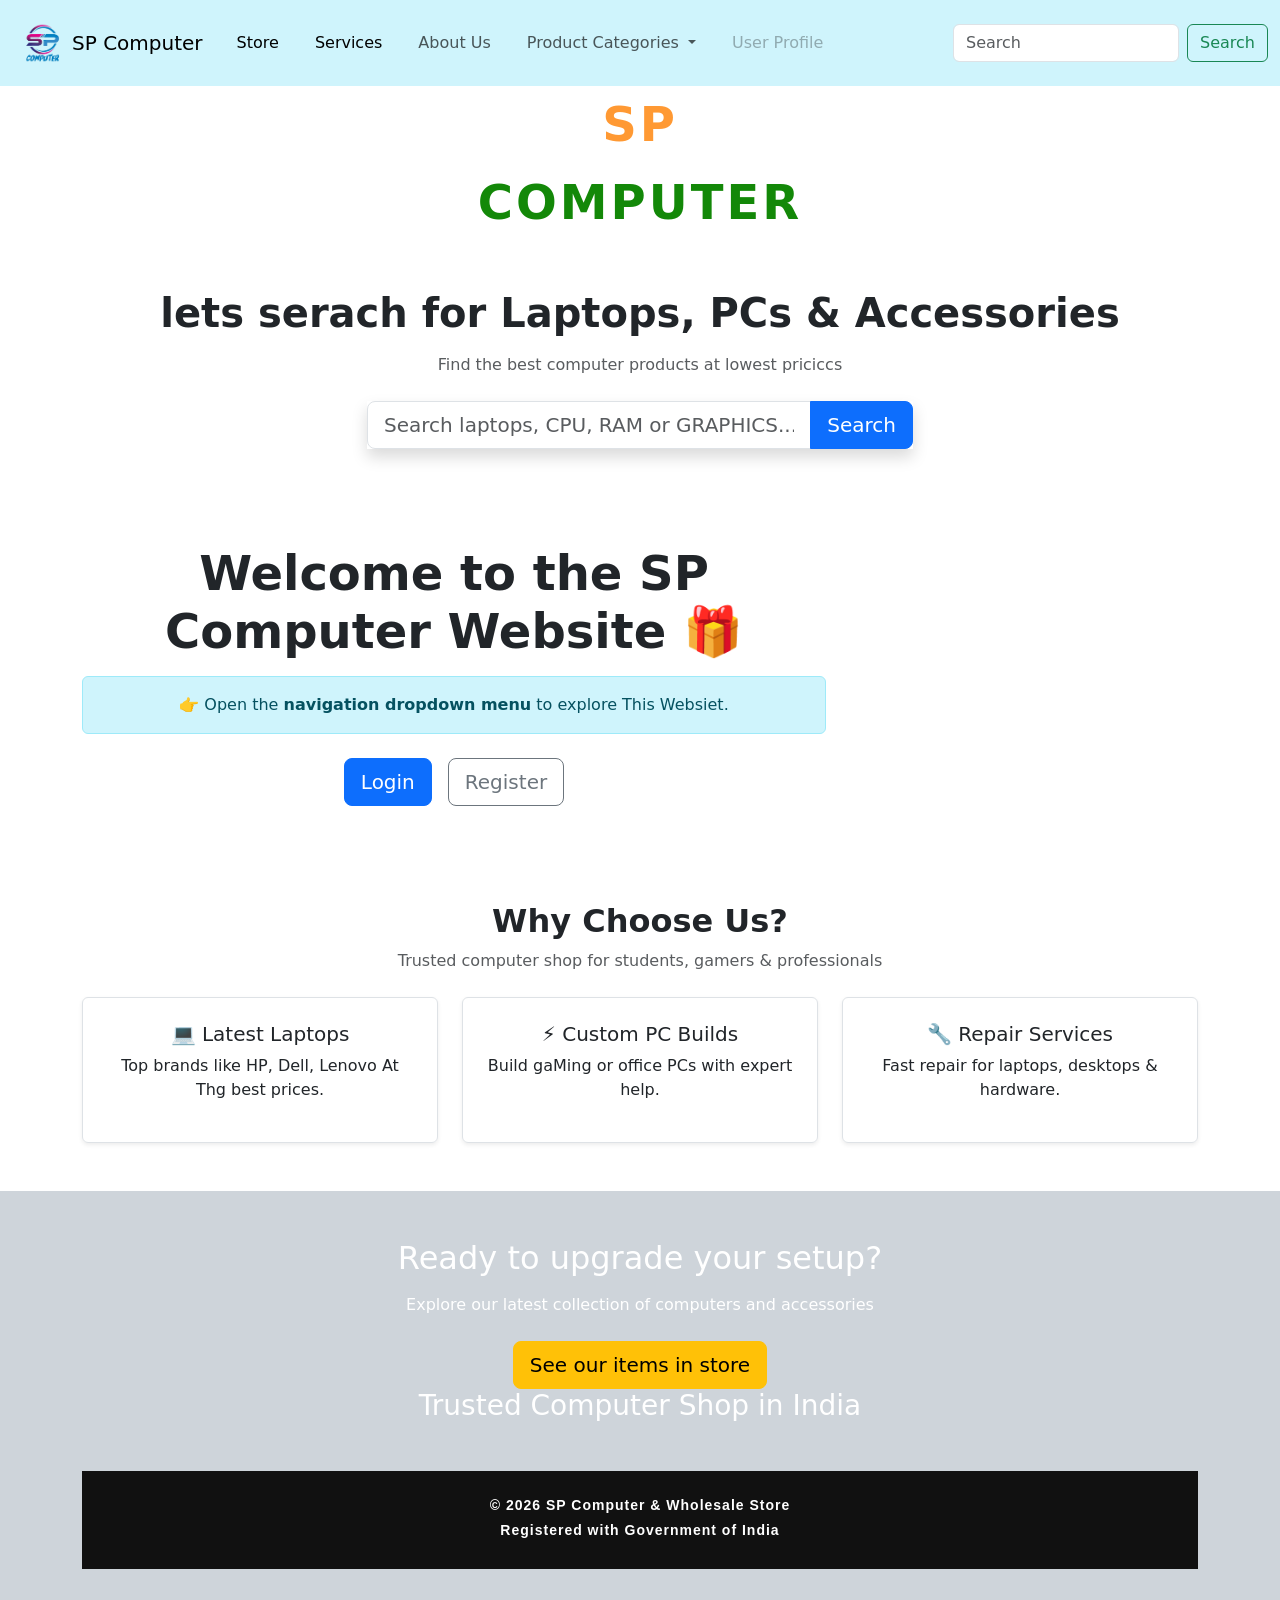
<file: index.html>
<!-- This is index.html here it will the home page mainly -->
<!DOCTYPE html>
<html lang="en">

<head>
    <meta charset="UTF-8">
    <meta name="viewport" content="width=device-width, initial-scale=1.0">
    <title>SP is The Brand</title>
    <link rel="stylesheet" href="./style.css">
    <link rel="stylesheet" href="/style_title_animation.css">
    <link rel="stylesheet" href="./static/bootstrap/css/bootstrap.min.css">
</head>

<body>
    <div id="navbar"></div>


    <div class="title-container">
        <h1 class="title title-one" data-text="SP">SP</h1>
        <h1 class="title title-two" data-text="COMPUTER">COMPUTER</h1>
    </div>




    <!-- HERO SEARCH SECTION -->
    <section class="container py-5 text-center">

        <h1 class="fw-bold mb-3">
            lets serach for Laptops, PCs & Accessories
        </h1>

        <p class="text-muted mb-4">
            Find the best computer products at lowest priciccs
        </p>

        <div class="row justify-content-center">
            <div class="col-md-8 col-lg-6">

                <div class="input-group input-group-lg shadow">

                    <input type="text" class="form-control" placeholder="Search laptops, CPU, RAM or GRAPHICS...">

                    <button class="btn btn-primary">
                        Search
                    </button>

                </div>

            </div>
        </div>

    </section>






    <!-- FEATURES SECTION -->
    <section class="container py-5">

        <!-- Login and register button -->
        <div class="col-lg-8 text-center">

            <h1 class="display-5 fw-bold mb-3">
                Welcome to the SP Computer Website 🎁
            </h1>


            <div class="alert alert-info" role="alert">
                👉 Open the <strong>navigation dropdown menu</strong> to explore This Websiet.
            </div>



            <div class="d-flex justify-content-center gap-3 mt-4">
                <a href="/login" class="btn btn-primary btn-lg">
                    Login
                </a>
                <a href="/register" class="btn btn-outline-secondary btn-lg">
                    Register
                </a>
            </div>
            <br>
        </div>



        <br><br><br>


        <div class="text-center mb-4">
            <h2 class="fw-bold">Why Choose Us?</h2>
            <p class="text-muted">Trusted computer shop for students, gamers & professionals</p>
        </div>

        <div class="row g-4 text-center">

            <div class="col-md-4">
                <div class="p-4 border rounded shadow-sm">
                    <h5>💻 Latest Laptops</h5>
                    <p>Top brands like HP, Dell, Lenovo At Thg best prices.</p>
                </div>
            </div>

            <div class="col-md-4">
                <div class="p-4 border rounded shadow-sm">
                    <h5>⚡ Custom PC Builds</h5>
                    <p>Build gaMing or office PCs with expert help.</p>
                </div>
            </div>

            <div class="col-md-4">
                <div class="p-4 border rounded shadow-sm">
                    <h5>🔧 Repair Services</h5>
                    <p>Fast repair for laptops, desktops & hardware.</p>
                </div>
            </div>

        </div>
    </section>





    <!-- CTA SECTION -->
    <section class="bg-dark-subtle text-white text-center py-5">
        <div class="container">

            <h2 class="mb-3">Ready to upgrade your setup?</h2>
            <p class="mb-4">Explore our latest collection of computers and accessories</p>

            <a href="/category/computers" class="btn btn-warning btn-lg">
                See our items in store
            </a>


            <h3>Trusted Computer Shop in India</h3>




            <div id="footer"></div>

            <script src="./script.js"></script>
            <script src="/script_title_animation.js"></script>
            <script src="./static/bootstrap/js/bootstrap.bundle.min.js"></script>
</body>

</html>
</file>
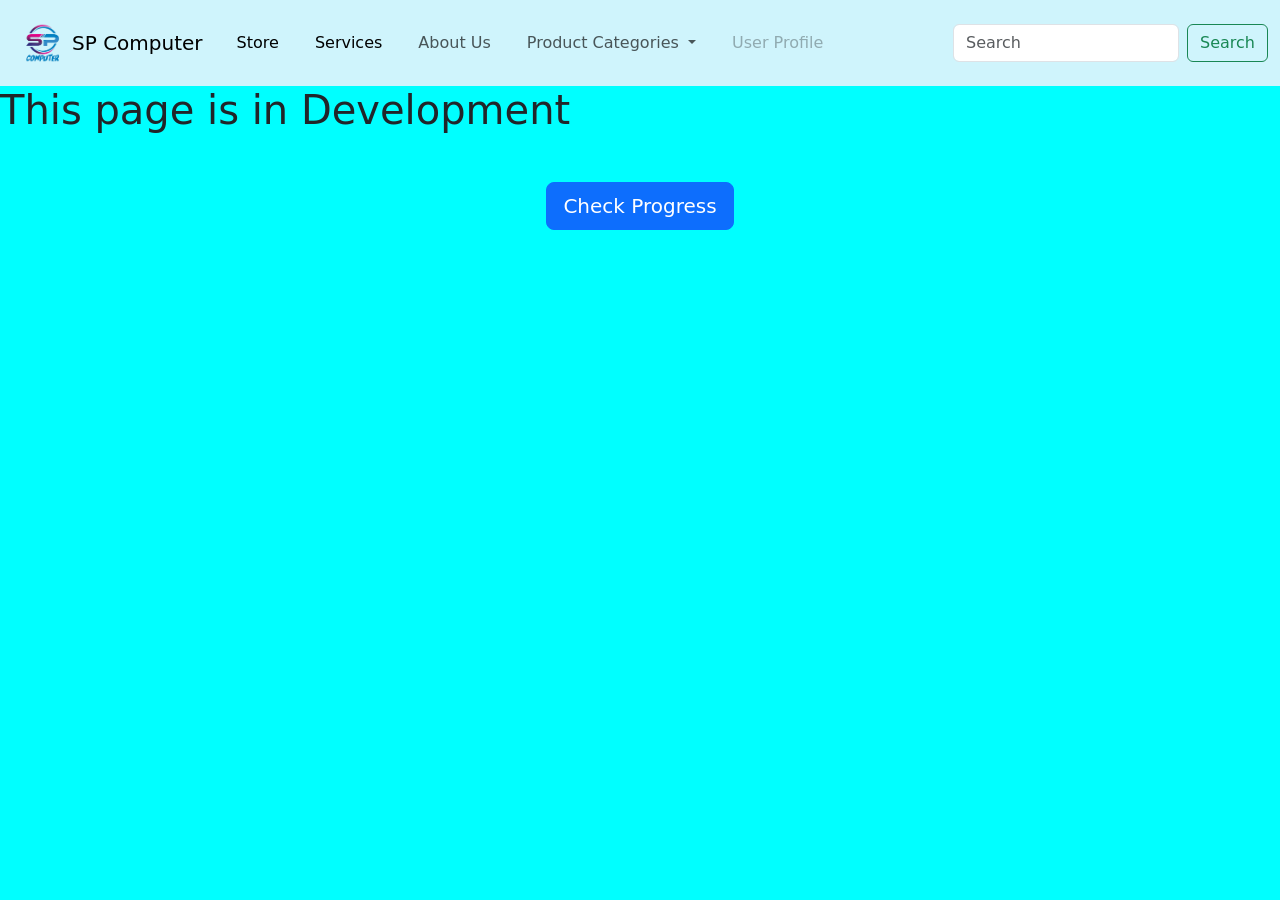
<file: category/accessories/index.html>
<!DOCTYPE html>
<html lang="en">

<head>
    <meta charset="UTF-8">
    <meta name="viewport" content="width=device-width, initial-scale=1.0">
    <title>Category Page</title>
    <link rel="stylesheet" href="/static/bootstrap/css/bootstrap.min.css">
    <link rel="stylesheet" href="/style.css">
</head>

<body>
    <div id="navbar"></div>

    <h1>This page is in Development</h1>


    <div class="d-flex justify-content-center mt-5">

        <button class="btn btn-primary btn-lg hover-anim">
            Check Progress
        </button>

    </div>


    </div>
    <script src="/static/bootstrap/js/bootstrap.bundle.min.js"></script>
    <script src="/script.js"></script>
</body>

</html>
</file>
<file: style.css>
/* This file is: ./style.css
This file has the code for the css style of the page */


body {
    background: cyan;
}

nav a {
    color: rgb(6, 46, 226);
    margin: 10px;
}

.hover-anim {
    transition: all 0.3s ease;
}

.hover-anim:hover {
    background-color: #198754;
    /* green */
    border-color: #198754;
    transform: scale(2.5);
    box-shadow: 0 8px 20px rgba(0, 0, 0, 0.2);
}


.footer {
    font-family: Arial, sans-serif;
    font-size: 14px;
    font-weight: 800;
    background-color: #111;
    color: #fff;
    text-align: center;
    padding: 15px 0;
    /* position: fixed; */
    bottom: 0;
    width: 100%;
}

.footer p {
    margin: 0;
    letter-spacing: 1px;
}

body>p {
    font-size: 20px;
    font-weight: 700;
}


.square-box {
    width: 100%;
    aspect-ratio: 1 / 1;
    overflow: hidden; /* 🔥 THIS is the key */
    border-radius: 20px;
}

.square-box img {
    width: 100%;
    height: 100%;
    object-fit: cover;
}
</file>
<file: style_title_animation.css>
:root {
    /* i make this color just for same as India Flag color */
    --title_color_1: #FF9933;
    --title_color_2: #138808;
}


.title {
    /* display: inline-block; */
    font-size: 3rem;
    font-weight: bold;
    letter-spacing: 3px;
    cursor: pointer;
    margin: 10px;
}

.title {
    transition: transform 0.3s ease,
        color .5s ease;
}

.title-container {
    display: flex;
    flex-flow: column nowrap;
    align-items: center;
}

.title-one {
    color: var(--title_color_1);
}

.title-two {
    color: var(--title_color_2);
}

.title:hover {
    transform: scale(1.1);
}

.title-one:hover {
    color: var(--title_color_2);
}

.title-two:hover {
    color: var(--title_color_1);
}
</file>
